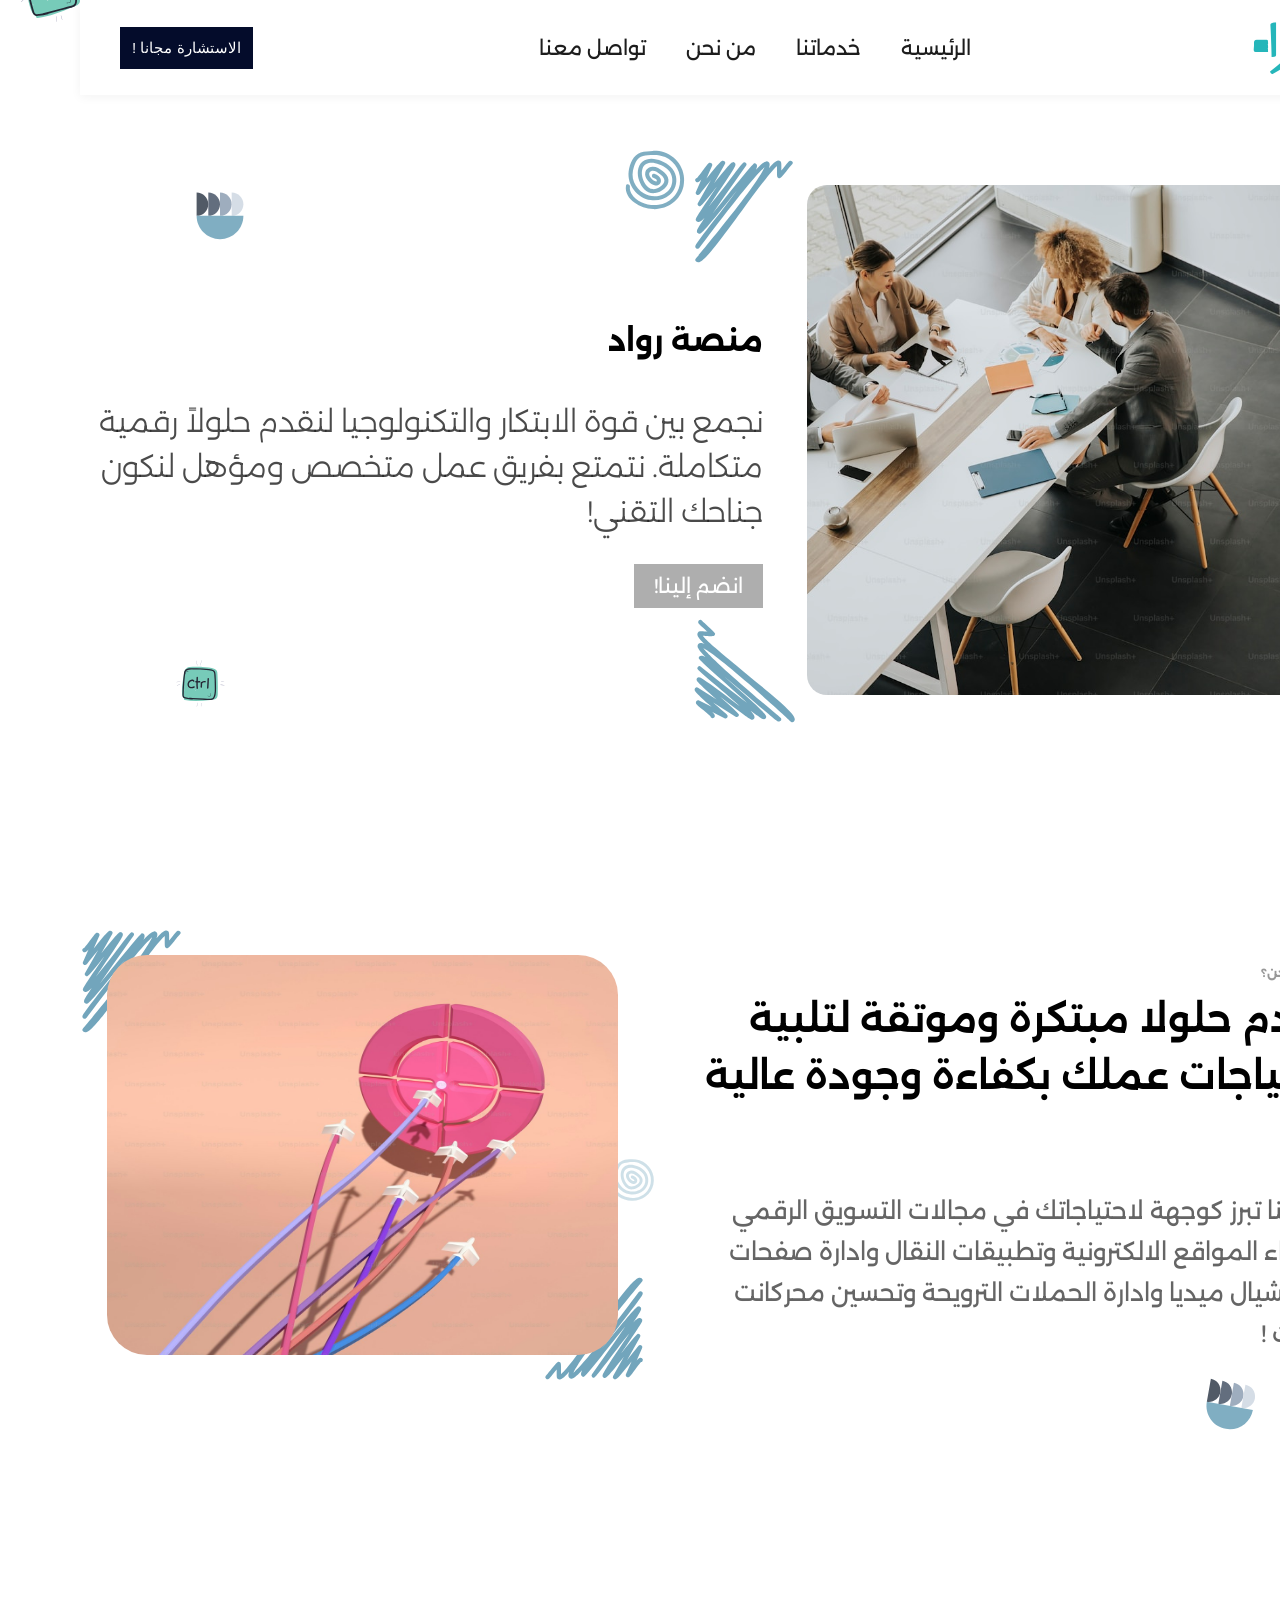
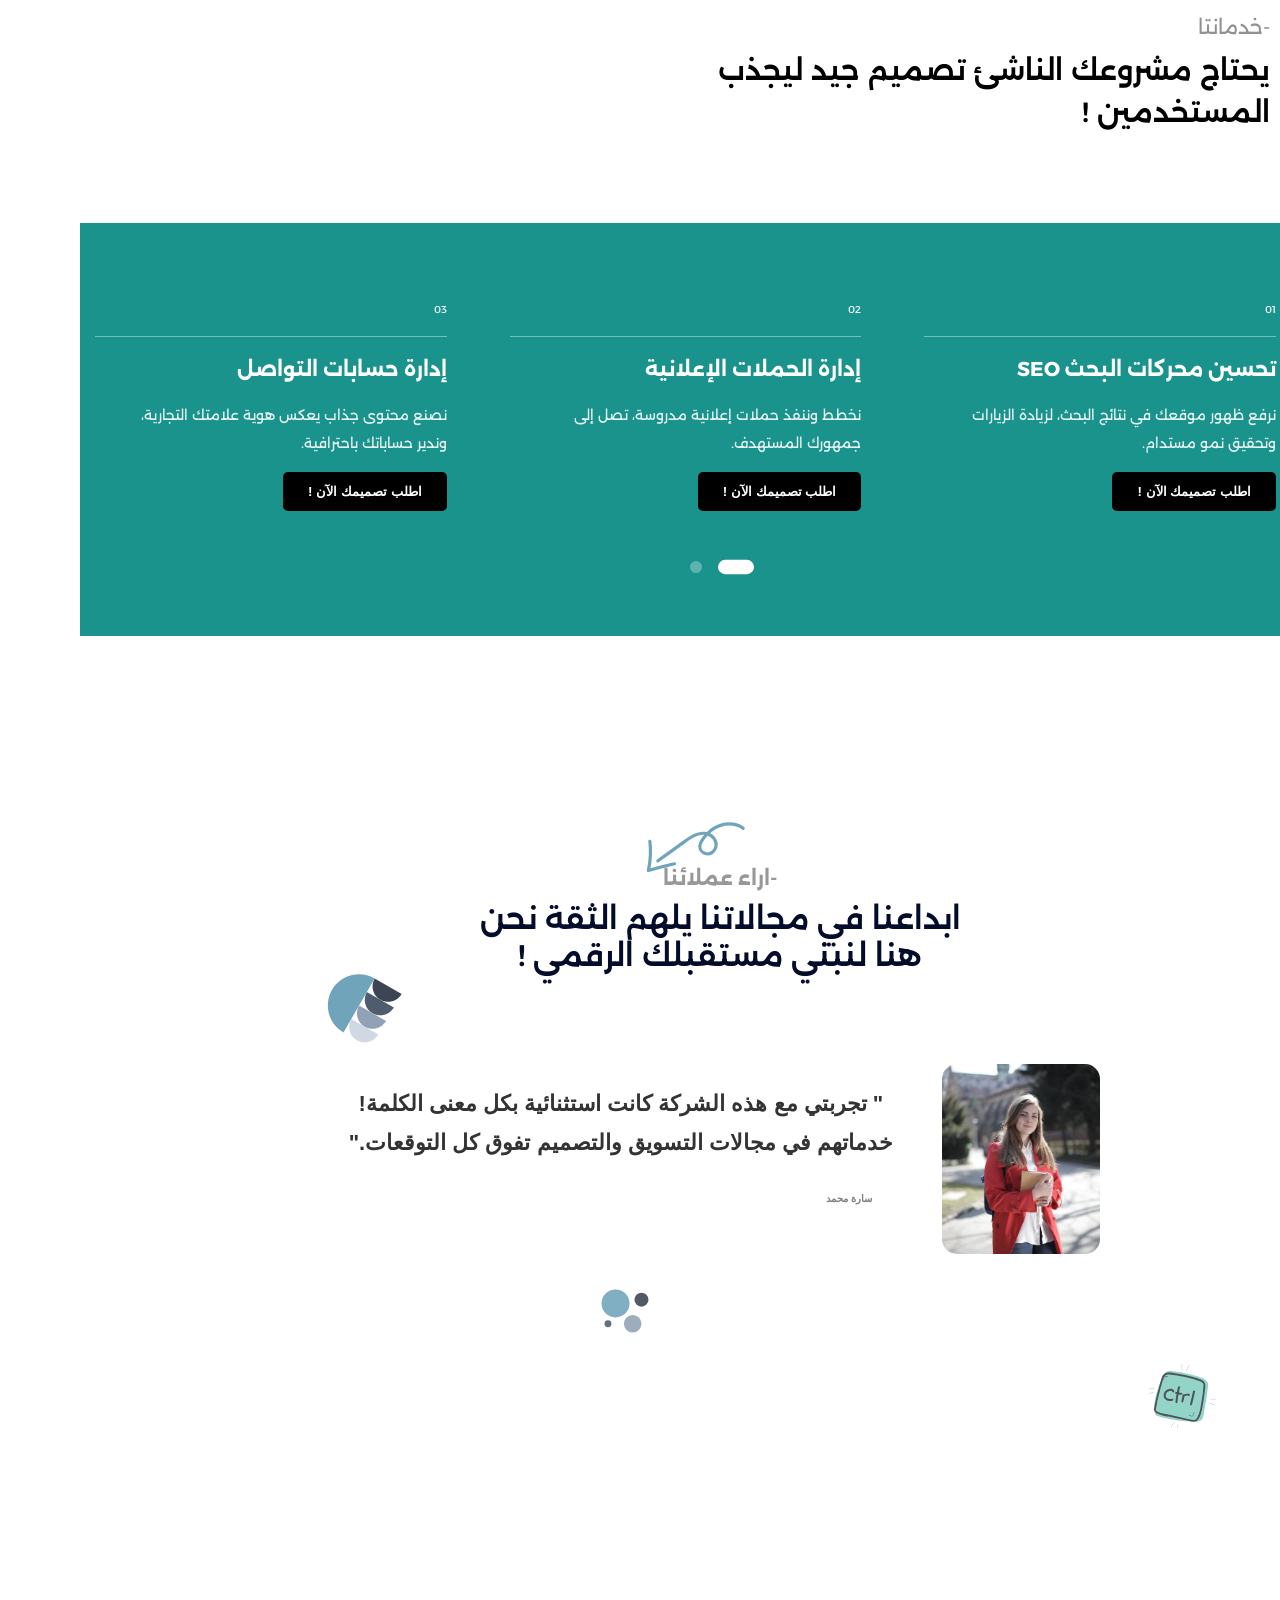
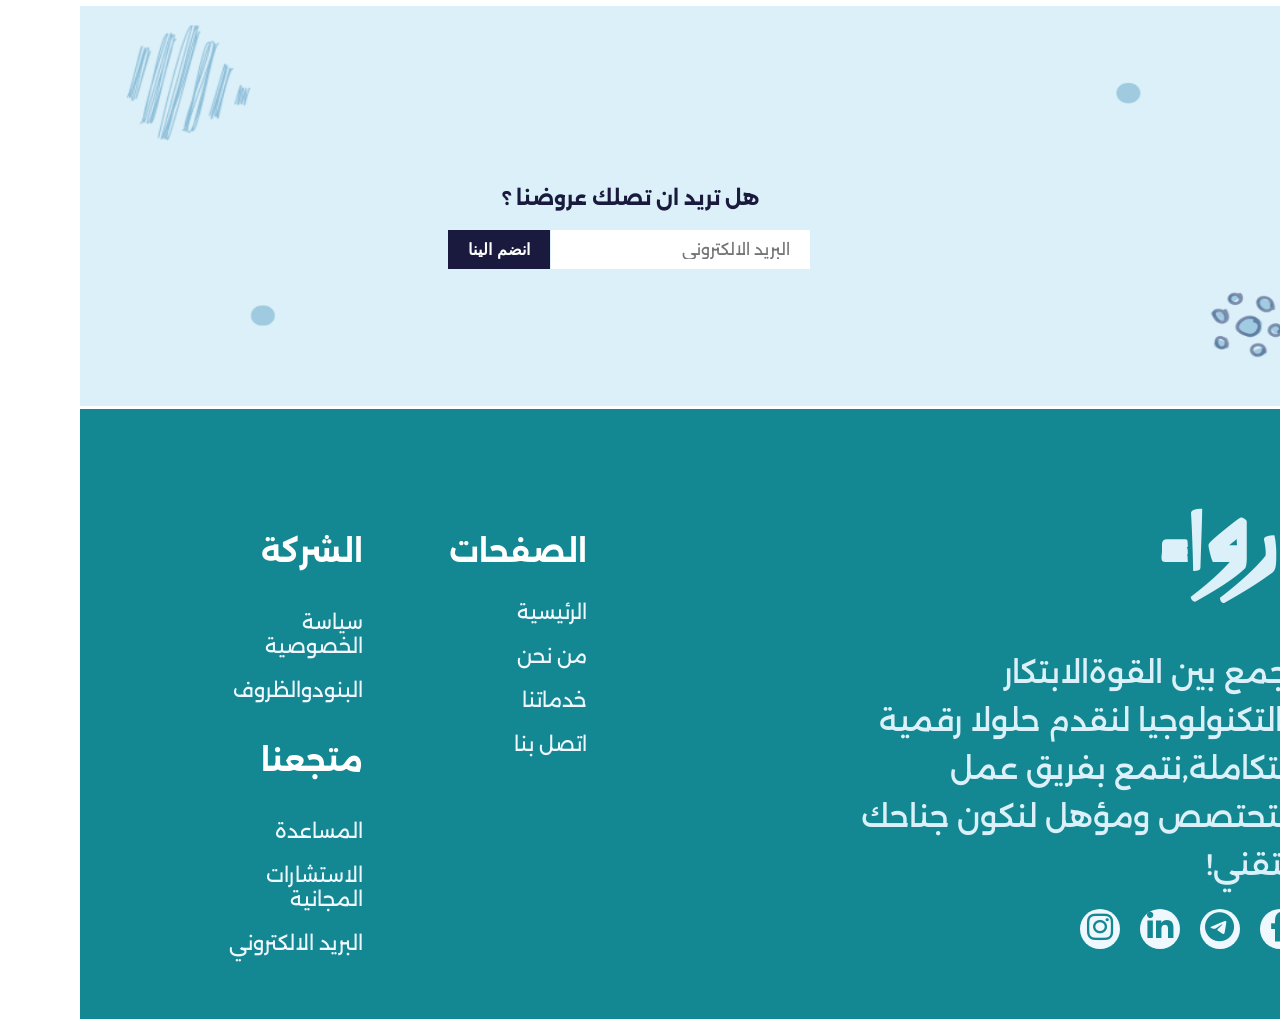
<file: index.html>
<!DOCTYPE html>
<html lang="ar" dir="rtl">
<head>
    <meta charset="UTF-8">
    <meta name="viewport" content="width=device-width, initial-scale=1.0">
    <link rel="stylesheet" href="css/style.css">
    <link rel="preconnect" href="https://fonts.googleapis.com">
<link rel="preconnect" href="https://fonts.gstatic.com" crossorigin>
<link href="https://fonts.googleapis.com/css2?family=Alkalami&display=swap" rel="stylesheet">
    <link rel="stylesheet" href="css/all.min.css">
    <link rel="preconnect" href="https://fonts.googleapis.com">
<link rel="preconnect" href="https://fonts.gstatic.com" crossorigin>
<link href="https://fonts.googleapis.com/css2?family=Alexandria:wght@100..900&family=Alkalami&display=swap" rel="stylesheet">
    <title></title>
</head>
<body>
<header >
    <div class="container">
    <h1 class="loge "> رواء</h1>
    <nav>
        <ul>
            <li>
                <a href="index.html">الرئيسية</a>
            </li>
                        <li>
                <a href="server.html">خدماتنا</a>
            </li>
                        <li>
                <a href="obout.html" >من نحن </a>
            </li>
                        <li>
                <a href="contont.html">تواصل معنا </a>
            </li>
        </ul>
    </nav>
    <button>الاستشارة مجانا !</button>
    </div>
</header>
<section class="hero-section">
    <img src="image/ctrl.svg" class="shape shape-1" alt="">
    <img src="image/svg-hub-048.svg" class="shape shape-2" alt="">
     <img src="image/svghub-010.svg" class="shape shape-3" alt="">
     <img src="image/svghub-010.svg" class="shape shape-4" alt="">
      <img src="image/svg-hub-034 (1).svg" class="shape shape-5" alt="">
      <img src="image/svghub-004.svg" class="shape shape-6" alt="">
        <div class="container">

                <div class="image-wrapper">
                    <img src="image/ea48e73316572ca0eb8541f16db464d8927f8d98.jpg" alt="فريق العمل" class="main-image">
                </div>
                <div class="hero-content">
                <h1 class="hero-title">منصة رواد</h1>
                <p class="hero-description">
                    نجمع بين قوة الابتكار والتكنولوجيا لنقدم حلولاً رقمية متكاملة. 
                    نتمتع بفريق عمل متخصص ومؤهل لنكون جناحك التقني!
                </p>
                <a href="#" class="btn-primary">انضم إلينا!</a>
            </div>
            </div>
    </section>

<section class="obout">
    <div class="container">
        <div class="oboutto">
            <h4>لماذا نحن؟</h4>
            <h2>نقدم حلولا مبتكرة وموتقة لتلبية  احتياجات عملك بكفاءة وجودة عالية !</h2>
            
            <p>شركتنا تبرز كوجهة لاحتياجاتك في مجالات التسويق الرقمي وانشاء المواقع الالكترونية وتطبيقات النقال وادارة صفحات السوشيال ميديا وادارة الحملات الترويحة وتحسين محركانت البحت !</p>
            <img src="image/svg-hub-034 (1).svg" class="shape shape-55" alt="">
        </div>
        <div class="imageobout">
                 <img src="image/svghub-010.svg" class="shape shape-44" alt="">
     <img src="image/svghub-010.svg" class="shape shape-33" alt="">
     <img src="image/svg-hub-048.svg" class="shape shape-22" alt="">
            <img src="image/6f35bf11807e8296a79c91b72db5115dd059d032.jpg">
        </div>
    </div>
</section>
<main >
    <h5>-خدمانتا</h5>
        <img src="image/svghub-004.svg" class="sh shape-7" alt="">
<img src="image/ctrl.svg" class="sh shape-8" alt="">
<p class="severofinfo">
يحتاج مشروعك الناشئ تصميم جيد
ليجذب المستخدمين ! 
</p>
<section class="services-slider-section">
    <div class="slider-container">
        <div class="slides-wrapper" id="slidesWrapper">
            <!-- مجموعة البطاقات الأولى -->
            <div class="service-card">
                <span class="card-number">01</span>
                <h3>تحسين محركات البحث SEO</h3>
                <p>نرفع ظهور موقعك في نتائج البحث، لزيادة الزيارات وتحقيق نمو مستدام.</p>
                <button class="order-btn">اطلب تصميمك الآن !</button>
            </div>
            <div class="service-card">
                <span class="card-number">02</span>
                <h3>إدارة الحملات الإعلانية</h3>
                <p>نخطط وننفذ حملات إعلانية مدروسة، تصل إلى جمهورك المستهدف.</p>
                <button class="order-btn">اطلب تصميمك الآن !</button>
            </div>
            <div class="service-card">
                <span class="card-number">03</span>
                <h3>إدارة حسابات التواصل</h3>
                <p>نصنع محتوى جذاب يعكس هوية علامتك التجارية، وندير حساباتك باحترافية.</p>
                <button class="order-btn">اطلب تصميمك الآن !</button>
            </div>

            <!-- مجموعة البطاقات الثانية (الإضافية) -->
            <div class="service-card">
                <span class="card-number">04</span>
                <h3>تطوير المواقع الإلكترونية</h3>
                <p>نبني مواقع سريعة ومتجاوبة تناسب احتياجات عملك وتجذب العملاء.</p>
                <button class="order-btn">اطلب تصميمك الآن !</button>
            </div>
            <div class="service-card">
                <span class="card-number">05</span>
                <h3>تصميم الهوية البصرية</h3>
                <p>نبتكر شعارات وتصاميم تعبر عن روح مشروعك بلمسة فنية فريدة.</p>
                <button class="order-btn">اطلب تصميمك الآن !</button>
            </div>
            <div class="service-card">
                <span class="card-number">06</span>
                <h3>التسويق عبر البريد</h3>
                <p>نصمم حملات بريدية ذكية تساعدك على البقاء على اتصال دائم بعملائك.</p>
                <button class="order-btn">اطلب تصميمك الآن !</button>
            </div>
        </div>
    </div>

    <!-- نقاط التنقل -->
    <div class="slider-dots">
        <span class="dot active" onclick="moveSlider(0)"></span>
        <span class="dot" onclick="moveSlider(1)"></span>
    </div>
</section>
</main>
<section class="optinal">
    <img src="image/ctrl.svg" class="shape sha4">
    <img src="image/svg-hub-021.svg"class="shape sha3">
    <img src="image/svg-hub-034 (1).svg"class="shape sha2">
    <img src="image/svghub-004.svg"class="shape sha1">
    <h2>-اراء عملائنا</h2>
    <p> ابداعنا في مجالاتنا يلهم الثقة نحن هنا لنبني مستقبلك الرقمي !</p>
        <div class="testimonial-section">
    <div class="testimonial-slider">
        <!-- الرأي الأول -->
        <div class="slide active">
            <div class="testimonial-content">
                <img src="image/2.jpg" alt="سارة محمد">
                <div class="user-info">
                     <p>" تجربتي مع هذه الشركة كانت استثنائية بكل معنى الكلمة! خدماتهم في مجالات التسويق والتصميم تفوق كل التوقعات."</p>
                <h3>سارة محمد</h3>
                    
                </div>
            </div>
        </div>

        <!-- الرأي الثاني -->
        <div class="slide">
            <div class="testimonial-content">
                
            <img src="image/3.jpg" alt="أحمد علي">
                <div class="user-info">
                    
                     <p>" إبداع حقيقي واحترافية في التعامل، أنصح الجميع بالتعامل معهم لتحويل أفكارهم إلى واقع ملموس."</p>
                <h3>أحمد علي</h3>
                    
                </div>
            </div>
        </div>
        <div class="slide">
        <div class="testimonial-content">
             <img src="image/4.jpg" alt="علي">
                <div class="user-info">
                    
                    <p>" إبداع حقيقي واحترافية في التعامل، أنصح الجميع بالتعامل معهم لتحويل أفكارهم إلى واقع ملموس."</p>
                 <h3> لمى شعبان</h3>
                    
                </div>
            </div>
        </div>
    </div>

    <!-- نقاط التنقل كما في الصورة -->
    <div class="dots-container">
        <span class="dot active" onclick="currentSlide(0)"></span>
        <span class="dot" onclick="currentSlide(1)"></span>
        <span class="dot" onclick="currentSlide(2)"></span>
    </div>
    </div>
</section>

<section class="join" >
    <img src="image/JoinUsBg-CrkpG-3b.jpg">

<div class="jointo">
    <h2 class="join-title">
        هل تريد ان تصلك عروضنا ؟
    </h2>
    <form>
        <input type="email" placeholder="البريد الالكتروني ">
        <button class="join-btn"> انضم الينا </button>
    </form>
</div>
</section>   
<footer class="footer">
    <div class="containerfooter">
        <div class="footer-box">
            <div class="loge"><h1>رواء</h1></div>
            <p> نجمع بين القوةالابتكار والتكنولوجيا لنقدم حلولا رقمية متكاملة,نتمع بفريق عمل متحتصص ومؤهل لنكون جناحك التقني!</p>
            <div class="social-icons">
                    <a href="#"><i class="fab fa-facebook-f"></i></a>
                    <a href="#"><i class="fab fa-telegram-plane"></i></a>
                    <a href="#"><i class="fab fa-linkedin-in"></i></a>
                    <a href="#"><i class="fab fa-instagram"></i></a>
            </div>
        
        </div>
        <div class="footer-box">
            <h3> الصفحات </h3>
            <ul>
                <li><a href="#">الرئيسية</a></li>
                <li><a href="#">من نحن</a></li>
                <li><a href="#">خدماتنا</a></li>
                <li><a href="mailto:lama409655222@gmail.com">اتصل بنا</a></li>
            </ul>
        </div>

        <div class="footer-box">
                    <ul>
                    <li><h3>الشركة</h3></li>
                    <li><a href="#">سياسة الخصوصية  </a></li>
                    <li><a href="#">البنودوالظروف</a></li>
                    </ul>
                    <ul>
                        <li><h3>متجعنا </h3></li>  
                        <li><a href="#">المساعدة </a></li>
                        <li><a href="#">الاستشارات المجانية </a></li>
                        <li><a href="#">البريد الالكتروني  </a></li>
                    </ul>
        </div>
    </div>
    </footer>
    <script src="js/index.js"></script>
</body>
</html>
</file>
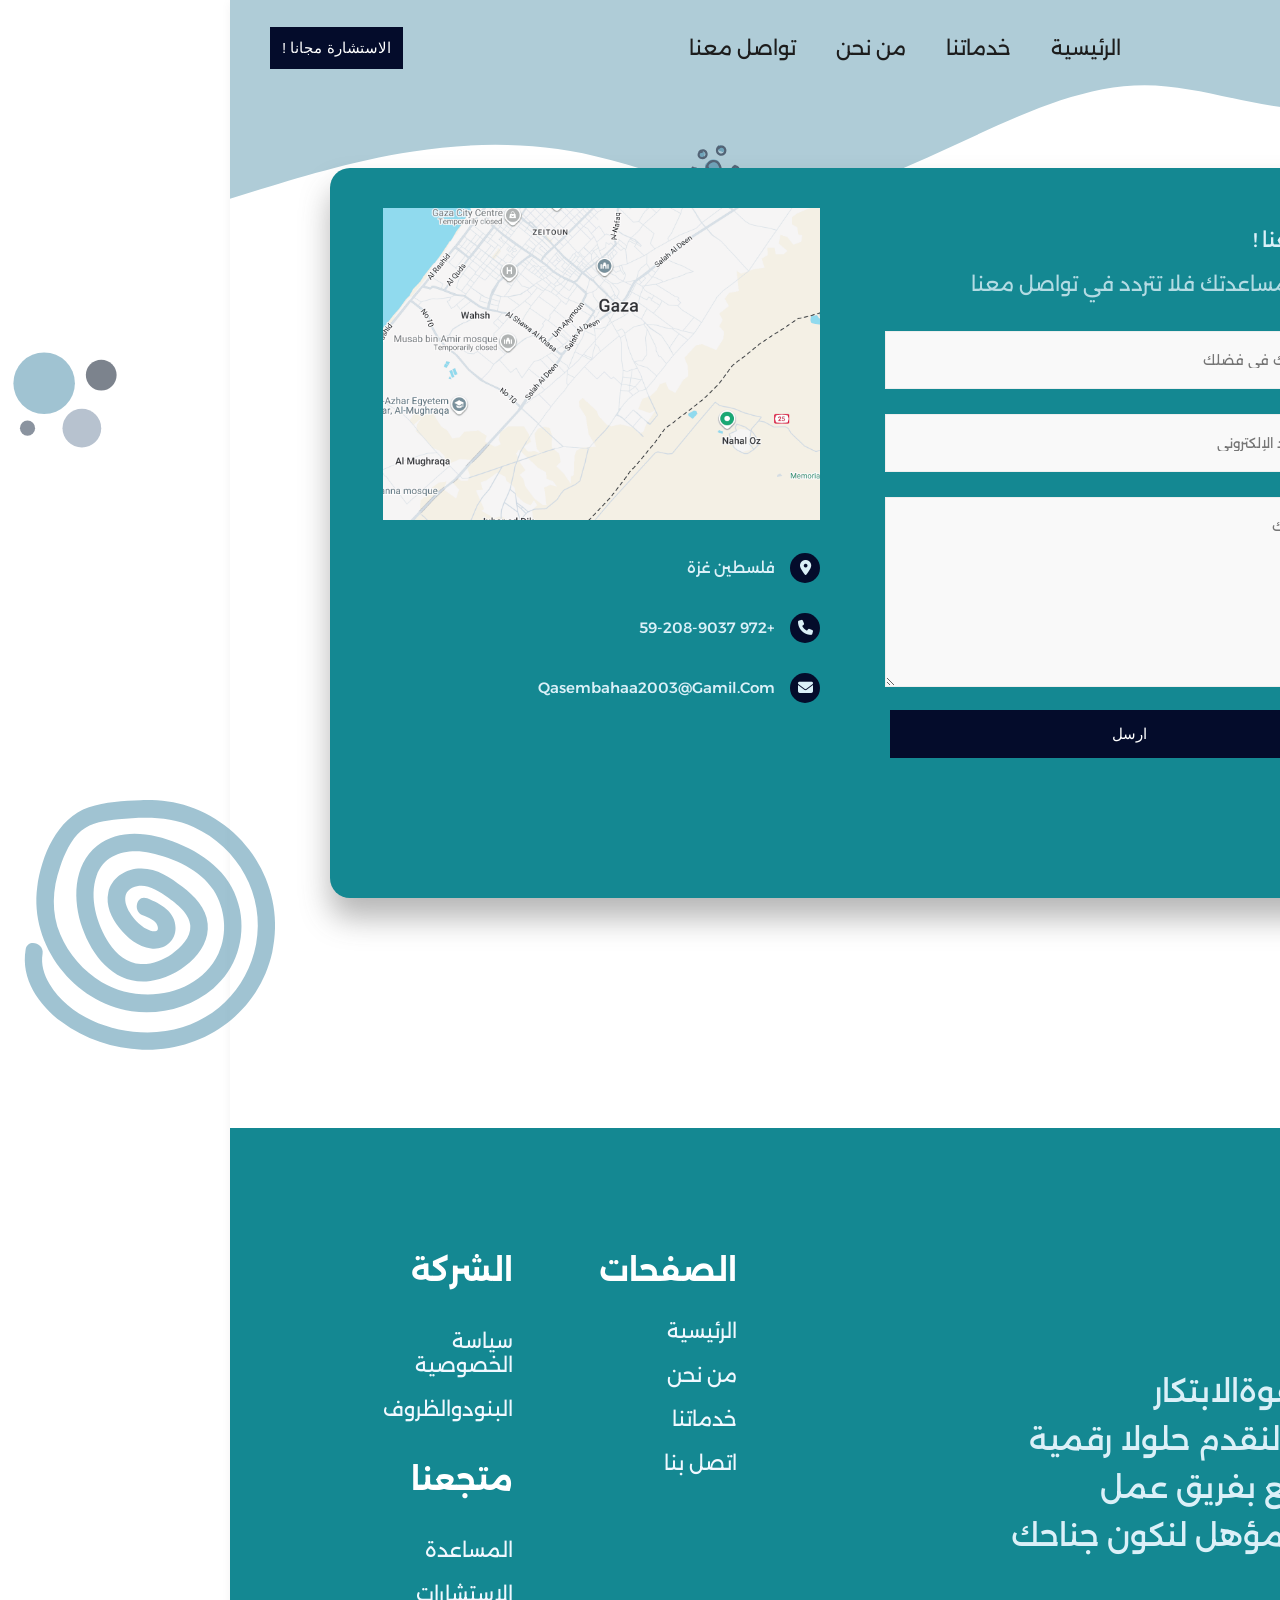
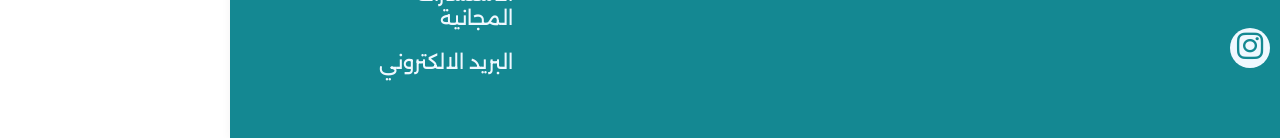
<file: contont.html>
<!DOCTYPE html>
<html lang="ar" dir="rtl">
<head>
    <meta charset="UTF-8">
    <meta name="viewport" content="width=device-width, initial-scale=1.0">
    <link rel="stylesheet" href="css/style.css">
    <link rel="preconnect" href="https://fonts.googleapis.com">
<link rel="preconnect" href="https://fonts.gstatic.com" crossorigin>
<link href="https://fonts.googleapis.com/css2?family=Alkalami&display=swap" rel="stylesheet">
    <link rel="stylesheet" href="css/all.min.css">
    <link rel="preconnect" href="https://fonts.googleapis.com">
<link rel="preconnect" href="https://fonts.gstatic.com" crossorigin>
<link href="https://fonts.googleapis.com/css2?family=Alexandria:wght@100..900&family=Alkalami&display=swap" rel="stylesheet">
    <title></title>
    <style>header{
        background-image: url(image/wave\ \(1\).svg);
        background-repeat: no-repeat;
    }</style>
</head>
<body class="badyobout">
<header >
    <div class="container">
    <h1 class="loge "> رواء</h1>
    <nav>
        <ul>
            <li>
                <a href="index.html">الرئيسية</a>
            </li>
                        <li>
                <a href="server.html">خدماتنا</a>
            </li>
                        <li>
                <a href="obout.html" >من نحن </a>
            </li>
                        <li>
                <a href="contont.html">تواصل معنا </a>
            </li>
        </ul>
    </nav>
    <button>الاستشارة مجانا !</button>
    </div>
<main>
    <section class="contact-section" lang="ar" dir="rtl">
        <div class="sha">
                    <img src="image/svg-hub-048.svg" class="shape sh5">
<img src="image/svg-hub-078.svg" class="shape sh4">
<img src="image/svghub-004.svg"class="shape sh3">
<img src="image/svghub-008.svg" class="shape sh2">
<img src="image/دوائر.svg"class="shape sh1">
        </div>
\
        <div class="contact-container">
                <div class="contact-form">
                <form id="contactForm">
                    <div class="input-group">
                        <h2> تواصل معنا !</h2>
                        <p>نحن هنا لمساعدتك فلا تتردد في تواصل معنا </p>
                    </div>
                    <div class="input-group">
                        <input type="text" placeholder="ادخل اسمك في فضلك  " required>
                    </div>
                    <div class="input-group">
                        <input type="email" placeholder=" ادخل البريد الإلكتروني" required>
                    </div>
                    <div class="input-group">
                        <textarea placeholder="اكتب رسالتك "></textarea>
                    </div>
                    <button type="submit" class="btn"> ارسل </button>
                </form>
            </div>
    



            <div class="contact-info">
                
            <img src="image/9e95111ff6f07aeb8a8882d29c18546476ecf111.png">

                <div class="info-item">
                    <i class="fas fa-map-marker-alt"></i>
                    <span>فلسطين غزة </span>
                </div>
                <div class="info-item">
                    <i class="fas fa-phone"></i>
                    <span>+972 59-208-9037</span>
                </div>
                <div class="info-item">
                    <i class="fas fa-envelope"></i>
                    <span>qasembahaa2003@gamil.com</span>
                </div>
            </div>


        </div>
    </section>
</main>


  
<footer class="footer">
    <div class="containerfooter">
        <div class="footer-box">
            <div class="loge"><h1>رواء</h1></div>
            <p> نجمع بين القوةالابتكار والتكنولوجيا لنقدم حلولا رقمية متكاملة,نتمع بفريق عمل متحتصص ومؤهل لنكون جناحك التقني!</p>
            <div class="social-icons">
                    <a href="#"><i class="fab fa-facebook-f"></i></a>
                    <a href="#"><i class="fab fa-telegram-plane"></i></a>
                    <a href="#"><i class="fab fa-linkedin-in"></i></a>
                    <a href="#"><i class="fab fa-instagram"></i></a>
            </div>
        
        </div>
        <div class="footer-box">
            <h3> الصفحات </h3>
            <ul>
                <li><a href="#">الرئيسية</a></li>
                <li><a href="#">من نحن</a></li>
                <li><a href="#">خدماتنا</a></li>
                <li><a href="mailto:lama409655222@gmail.com">اتصل بنا</a></li>
            </ul>
        </div>

        <div class="footer-box">
                    <ul>
                    <li><h3>الشركة</h3></li>
                    <li><a href="#">سياسة الخصوصية  </a></li>
                    <li><a href="#">البنودوالظروف</a></li>
                    </ul>
                    <ul>
                        <li><h3>متجعنا </h3></li>  
                        <li><a href="#">المساعدة </a></li>
                        <li><a href="#">الاستشارات المجانية </a></li>
                        <li><a href="#">البريد الالكتروني  </a></li>
                    </ul>
        </div>
    </div>
    </footer>
    <script src="js/index.js"></script>
</body>
</html>
</file>
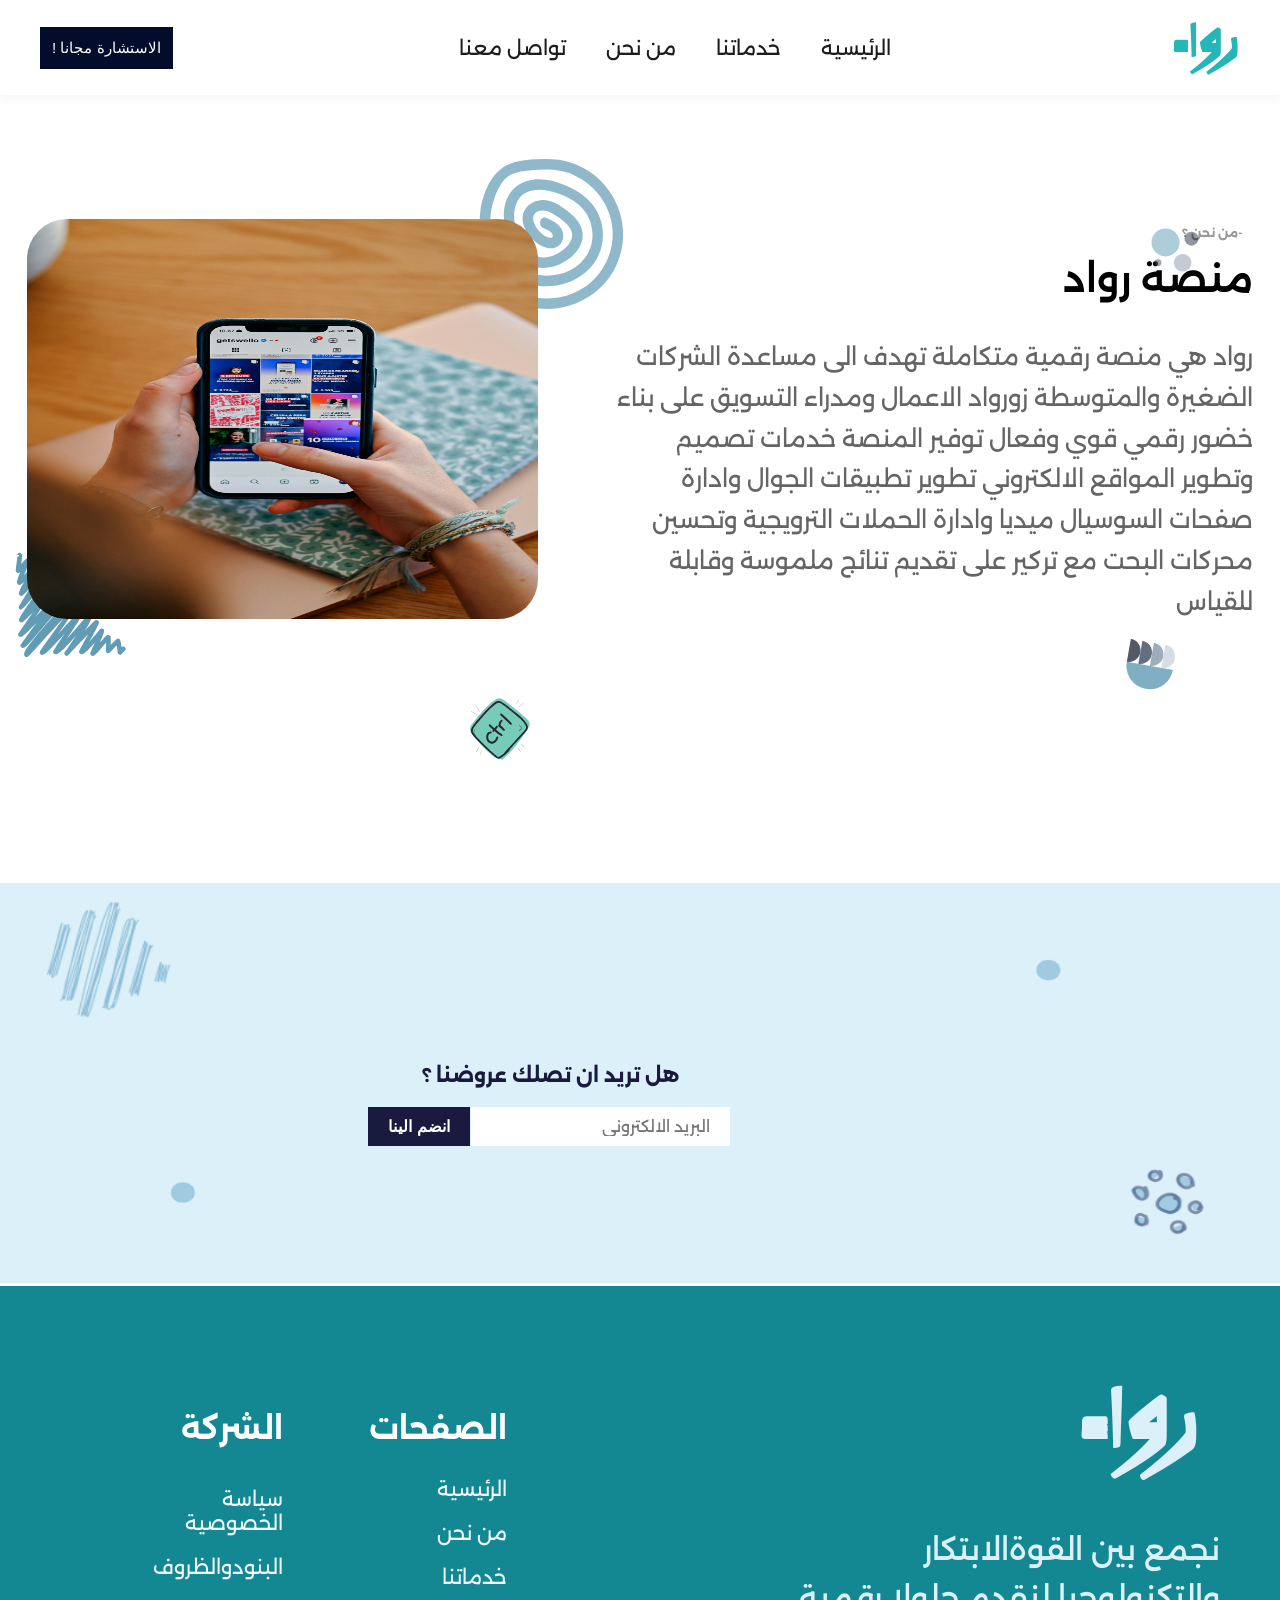
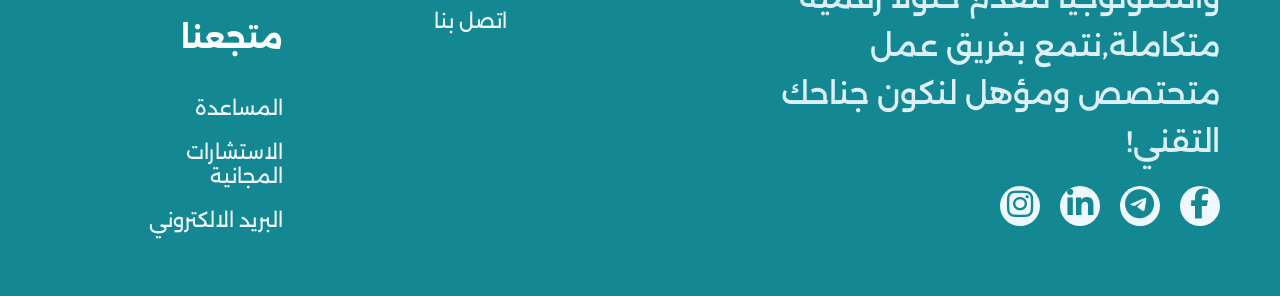
<file: obout.html>
<!DOCTYPE html>
<html lang="ar" dir="rtl">
<head>
    <meta charset="UTF-8">
    <meta name="viewport" content="width=device-width, initial-scale=1.0">
    <link rel="stylesheet" href="css/style.css">
    <link rel="preconnect" href="https://fonts.googleapis.com">
<link rel="preconnect" href="https://fonts.gstatic.com" crossorigin>
<link href="https://fonts.googleapis.com/css2?family=Alkalami&display=swap" rel="stylesheet">
    <link rel="stylesheet" href="css/all.min.css">
    <link rel="preconnect" href="https://fonts.googleapis.com">
<link rel="preconnect" href="https://fonts.gstatic.com" crossorigin>
<link href="https://fonts.googleapis.com/css2?family=Alexandria:wght@100..900&family=Alkalami&display=swap" rel="stylesheet">
    <title></title>
</head>
<body>
<header >
    <div class="container">
    <h1 class="loge "> رواء</h1>
    <nav>
        <ul>
            <li>
                <a href="index.html">الرئيسية</a>
            </li>
                        <li>
                <a href="server.html">خدماتنا</a>
            </li>
                        <li>
                <a href="obout.html" >من نحن </a>
            </li>
                        <li>
                <a href="contont.html">تواصل معنا </a>
            </li>
        </ul>
    </nav>
    <button>الاستشارة مجانا !</button>
    </div>
</header>
<section class="obout">
    <div class="container">
        <div class="oboutto">
            <img src="image/svghub-004.svg" class="sh shape-7" alt="">
            <h4>-من نحن ؟</h4>
            <h2> منصة رواد</h2>
            <p>رواد هي منصة رقمية متكاملة تهدف الى مساعدة الشركات الضغيرة 
                والمتوسطة زورواد الاعمال ومدراء التسويق على بناء خضور رقمي قوي 
                وفعال توفير المنصة خدمات تصميم وتطوير المواقع الالكتروني تطوير تطبيقات الجوال وادارة صفحات السوسيال ميديا 
                وادارة الحملات الترويجية وتحسين محركات البحت مع تركير على تقديم تنائج ملموسة وقابلة للقياس

            </p>
            <img src="image/svg-hub-034 (1).svg" class="shape shape-55" alt="">
        </div>
        <div class="imageobout">
                 <img src="image/svghub-008.svg" class="shape1 s3" alt="">
     <img src="image/svg-hub-048.svg" class="shape1 s2" alt="">
     <img src="image/ctrl.svg" class="shape1 s1">
            <img src="image/16.jpg">
        </div>
    </div>
</section>


<section class="join" >
    <img src="image/JoinUsBg-CrkpG-3b.jpg">

<div class="jointo">
    <h2 class="join-title">
        هل تريد ان تصلك عروضنا ؟
    </h2>
    <form>
        <input type="email" placeholder="البريد الالكتروني ">
        <button class="join-btn"> انضم الينا </button>
    </form>
</div>
</section>  
<footer class="footer">
    <div class="containerfooter">
        <div class="footer-box">
            <div class="loge"><h1>رواء</h1></div>
            <p> نجمع بين القوةالابتكار والتكنولوجيا لنقدم حلولا رقمية متكاملة,نتمع بفريق عمل متحتصص ومؤهل لنكون جناحك التقني!</p>
            <div class="social-icons">
                    <a href="#"><i class="fab fa-facebook-f"></i></a>
                    <a href="#"><i class="fab fa-telegram-plane"></i></a>
                    <a href="#"><i class="fab fa-linkedin-in"></i></a>
                    <a href="#"><i class="fab fa-instagram"></i></a>
            </div>
        
        </div>
        <div class="footer-box">
            <h3> الصفحات </h3>
            <ul>
                <li><a href="#">الرئيسية</a></li>
                <li><a href="#">من نحن</a></li>
                <li><a href="#">خدماتنا</a></li>
                <li><a href="mailto:lama409655222@gmail.com">اتصل بنا</a></li>
            </ul>
        </div>

        <div class="footer-box">
                    <ul>
                    <li><h3>الشركة</h3></li>
                    <li><a href="#">سياسة الخصوصية  </a></li>
                    <li><a href="#">البنودوالظروف</a></li>
                    </ul>
                    <ul>
                        <li><h3>متجعنا </h3></li>  
                        <li><a href="#">المساعدة </a></li>
                        <li><a href="#">الاستشارات المجانية </a></li>
                        <li><a href="#">البريد الالكتروني  </a></li>
                    </ul>
        </div>
    </div>
    </footer>
    
</body>
</html>
</file>
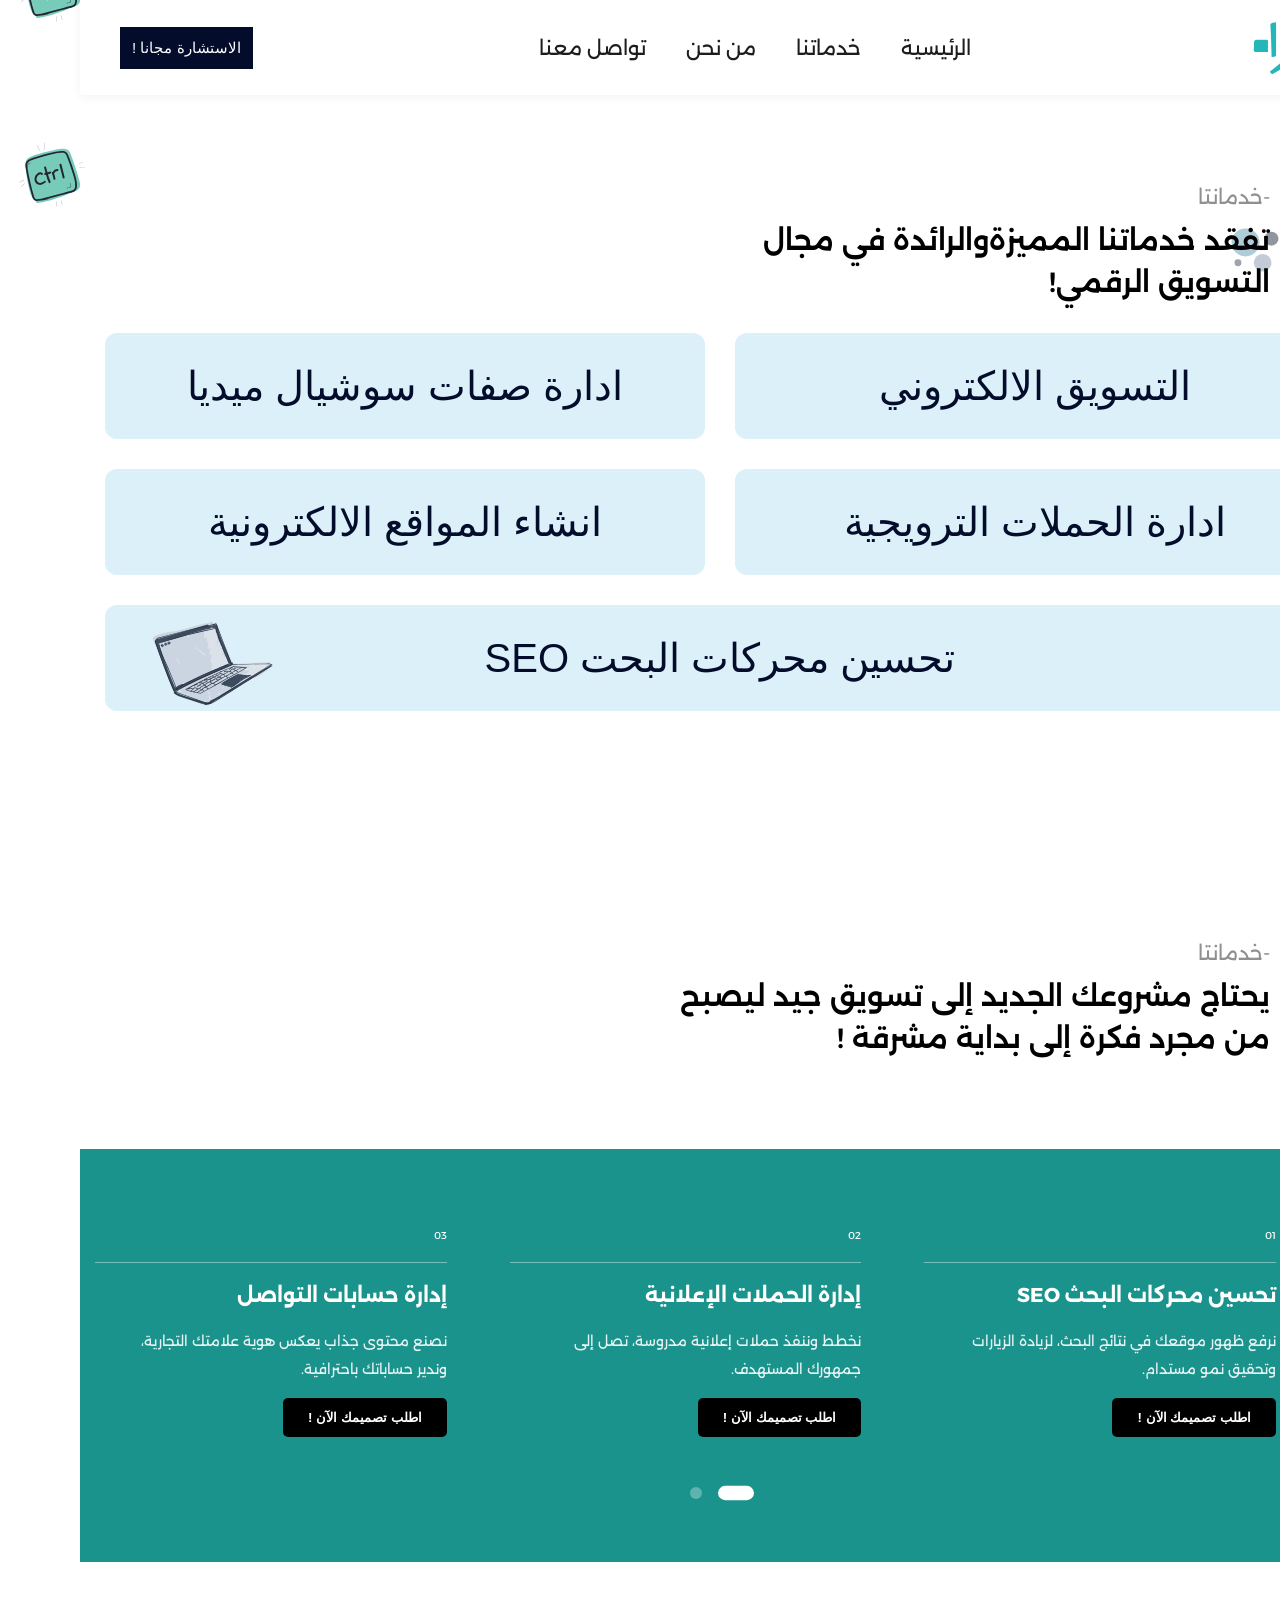
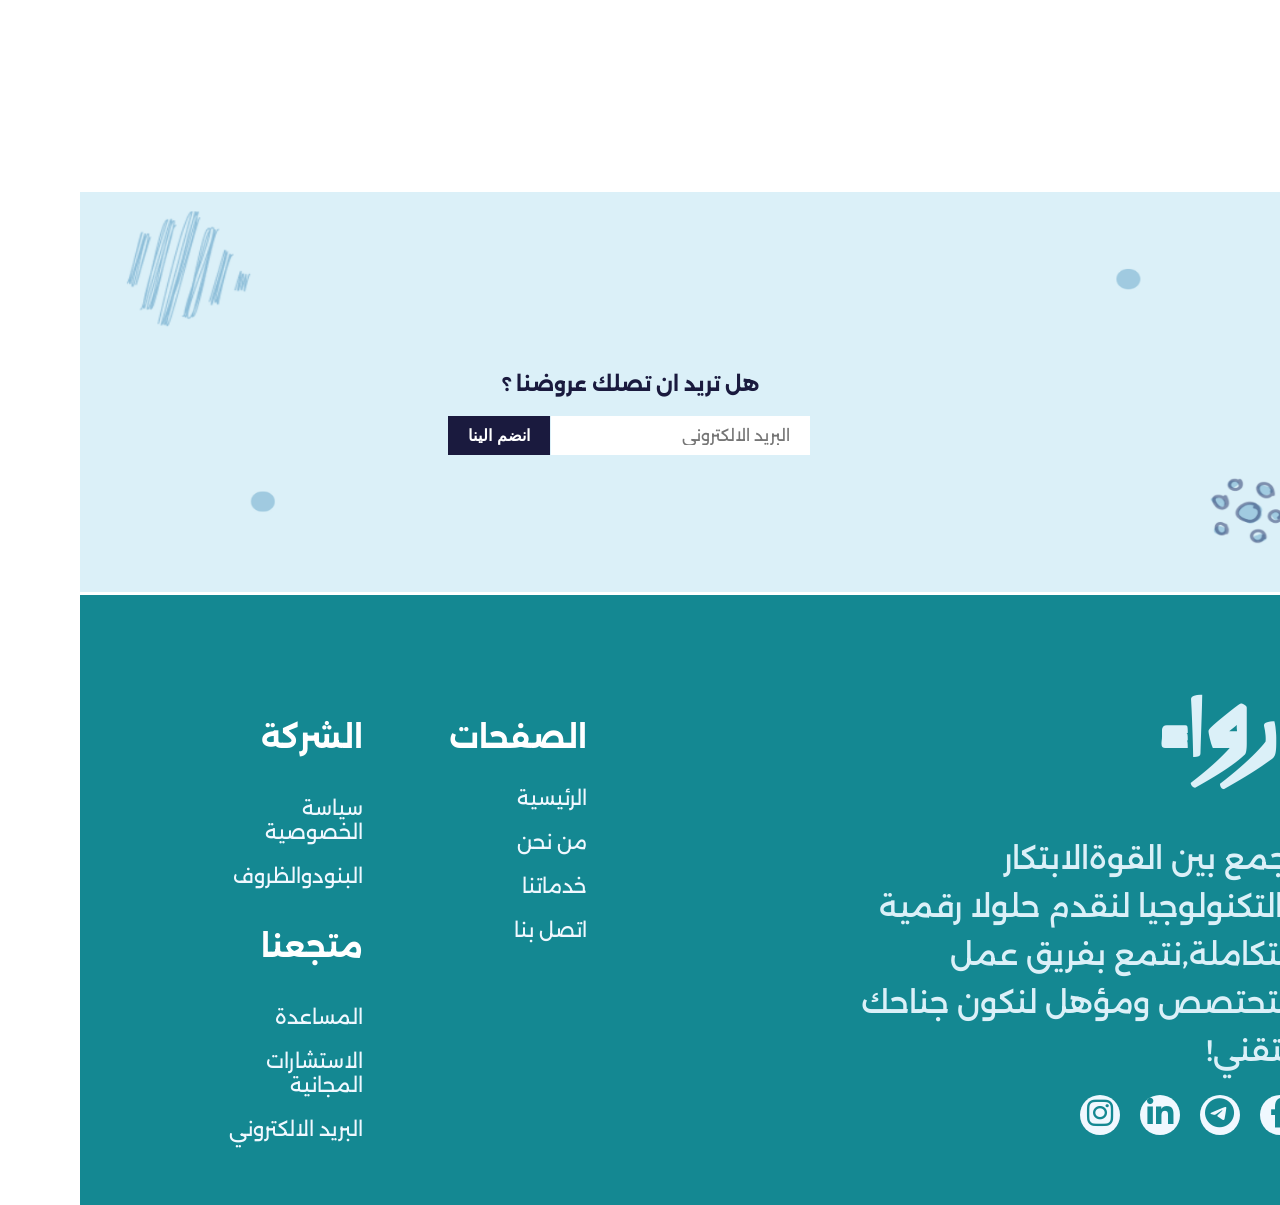
<file: server.html>
<!DOCTYPE html>
<html lang="ar" dir="rtl">
<head>
    <meta charset="UTF-8">
    <meta name="viewport" content="width=device-width, initial-scale=1.0">
    <link rel="stylesheet" href="css/style.css">
    <link rel="preconnect" href="https://fonts.googleapis.com">
<link rel="preconnect" href="https://fonts.gstatic.com" crossorigin>
<link href="https://fonts.googleapis.com/css2?family=Alkalami&display=swap" rel="stylesheet">
    <link rel="stylesheet" href="css/all.min.css">
    <link rel="preconnect" href="https://fonts.googleapis.com">
<link rel="preconnect" href="https://fonts.gstatic.com" crossorigin>
<link href="https://fonts.googleapis.com/css2?family=Alexandria:wght@100..900&family=Alkalami&display=swap" rel="stylesheet">
    <title></title>
</head>
<body>
<header >
    <div class="container">
    <h1 class="loge "> رواء</h1>
    <nav>
        <ul>
            <li>
                <a href="index.html">الرئيسية</a>
            </li>
                        <li>
                <a href="server.html">خدماتنا</a>
            </li>
                        <li>
                <a href="obout.html" >من نحن </a>
            </li>
                        <li>
                <a href="contont.html">تواصل معنا </a>
            </li>
        </ul>
    </nav>
    <button>الاستشارة مجانا !</button>
    </div>
</header>
<main>
    <section id="management">
        <img src="image/svg-hub-048.svg" class="sh shape77 ">
        <img src="image/svghub-004.svg" class="sh shape-7" alt="">
        <h5>التسويق الإلكتروني </h5>
        <p class="severofinfo">التسويق الإلكتروني يضمن
لمشروعك حضورًا قويًا ونتائج قابلة للقياس!</p>


<div class="exmpleofsever">
    <img src="image/1 (2).jpg">
    <img src="image/22.jpg">
    <img src="image/33.jpg">
    <img src="image/44.jpg">
    <img src="image/55.jpg">
    <img src="image/66.jpg">

</div>
    </section>
        <section id="page">
            <img src="image/svg-hub-048.svg" class="sh shape77 ">
        <img src="image/svghub-004.svg" class="sh shape-7" alt="">
        <h5>إدارة صفحات السوشيال ميديا </h5> 
        <p class="severofinfo">تصاميم السوشيال ميديا المميزة
سبب في جذب المتابعين لمنتجاتك!</p>
<div class="exmpleofsever">
    <img src="image/195527c448cdcbe403fed72950558eaee5862377.jpg">
    <img src="image/2d6861e1ad51035972ee11c354de7e74cfe031a3.jpg">
    <img src="image/39ca554e3f5cd7424bec47b524e56534d471f93c.jpg">
    <img src="image/af75ba1bf9a0af0c613723a79f133676ffd3aecd.jpg">
    <img src="image/d20099c00c8c18dc9961257c6281855821e26ac4.jpg">
    <img src="image/ea550dbfb48b75af7b15c9993b2d53c7e59d885c.jpg">
    
</div>
    </section>
        <section id="campaigns">
            <img src="image/svg-hub-048.svg" class="sh shape77 ">
        <img src="image/svghub-004.svg" class="sh shape-7" alt="">
       <h5>إدارة الحملات الترويجية</h5> 
        <p class="severofinfo">إدارة الحملات الترويجية تضمن
استثمار ميزانيتك الإعلانية بأفضل النتائج!</p>
<div class="exmpleofsever">
    <img src="image/12.jpg">
    <img src="image/13.jpg">
    <img src="image/14.jpg">
    <img src="image/15.jpg">
    <img src="image/16.jpg">
    <img src="image/17.jpg">
    
</div>
    </section>
        <section id ="sites">
            <img src="image/svg-hub-048.svg" class="sh shape77 ">
        <img src="image/svghub-004.svg" class="sh shape-7" alt="">
         <h5>إنشاء المواقع الإلكترونية</h5> 
        <p class="severofinfo">خدمة إنشاء المواقع الإلكترونية هي
حجر الأساس لأي مشروع يسعى للنجاح في العالم الرقمي!</p
>
<div class="exmpleofsever">
    <img src="image/1 (2).jpg">
    <img src="image/22.jpg">
    <img src="image/33.jpg">
    <img src="image/44.jpg">
    <img src="image/55.jpg">
    <img src="image/66.jpg">
    
</div>
    </section>
        <section id="engine">
            <img src="image/svg-hub-048.svg" class="sh shape77 ">
        <img src="image/svghub-004.svg" class="sh shape-7" alt="">
     <h5>تحسين محركات البحث SEO</h5> 
        <p class="severofinfo">خدمة SEO تضمن لموقعك الظهور
في المكان الصحيح أمام الجمهور الصحي!</p>
<div class="exmpleofsever">
    <img src="image/1 (2).jpg">
    <img src="image/22.jpg">
    <img src="image/33.jpg">
    <img src="image/44.jpg">
    <img src="image/55.jpg">
    <img src="image/66.jpg">
    
</div>
    </section>
</main>
<section>

    <h5>-خدمانتا</h5>
            <img src="image/svghub-004.svg" class="sh shape-7" alt="">
    <img src="image/ctrl.svg" class="sh shape-8" alt="">
    <img src="image/svg-hub-102.svg " class=" sh shape9">
    <p class="severofinfo">

        تفقد خدماتنا المميزةوالرائدة في مجال التسويق الرقمي!
    </p>
    <div class="sever">
            <button class="sev1"id="sev1"> التسويق الالكتروني </button>
            <button class="sev2"id="sev2">ادارة صفات سوشيال ميديا</button>
            <button class="sev3"id="sev3"> ادارة الحملات الترويجية</button>
            <button class="sev4"id="sev4">  انشاء المواقع الالكترونية</button>       
            <button class="sev5"id="sev5">تحسين محركات البحت SEO</button>
    </div>


</section>


<main id="services">
    <h5>-خدمانتا</h5>
        <img src="image/svghub-004.svg" class="sh shape-7" alt="">
<img src="image/ctrl.svg" class="sh shape-8" alt="">

<p class="severofinfo">

   يحتاج مشروعك الجديد إلى تسويق جيد
ليصبح من مجرد فكرة إلى بداية مشرقة ! 
</p>
<section class="services-slider-section">
    <div class="slider-container">
        <div class="slides-wrapper" id="slidesWrapper">
            <!-- مجموعة البطاقات الأولى -->
            <div class="service-card">
                <span class="card-number">01</span>
                <h3>تحسين محركات البحث SEO</h3>
                <p>نرفع ظهور موقعك في نتائج البحث، لزيادة الزيارات وتحقيق نمو مستدام.</p>
                <button class="order-btn">اطلب تصميمك الآن !</button>
            </div>
            <div class="service-card">
                <span class="card-number">02</span>
                <h3>إدارة الحملات الإعلانية</h3>
                <p>نخطط وننفذ حملات إعلانية مدروسة، تصل إلى جمهورك المستهدف.</p>
                <button class="order-btn">اطلب تصميمك الآن !</button>
            </div>
            <div class="service-card">
                <span class="card-number">03</span>
                <h3>إدارة حسابات التواصل</h3>
                <p>نصنع محتوى جذاب يعكس هوية علامتك التجارية، وندير حساباتك باحترافية.</p>
                <button class="order-btn">اطلب تصميمك الآن !</button>
            </div>

            <!-- مجموعة البطاقات الثانية (الإضافية) -->
            <div class="service-card">
                <span class="card-number">04</span>
                <h3>تطوير المواقع الإلكترونية</h3>
                <p>نبني مواقع سريعة ومتجاوبة تناسب احتياجات عملك وتجذب العملاء.</p>
                <button class="order-btn">اطلب تصميمك الآن !</button>
            </div>
            <div class="service-card">
                <span class="card-number">05</span>
                <h3>تصميم الهوية البصرية</h3>
                <p>نبتكر شعارات وتصاميم تعبر عن روح مشروعك بلمسة فنية فريدة.</p>
                <button class="order-btn">اطلب تصميمك الآن !</button>
            </div>
            <div class="service-card">
                <span class="card-number">06</span>
                <h3>التسويق عبر البريد</h3>
                <p>نصمم حملات بريدية ذكية تساعدك على البقاء على اتصال دائم بعملائك.</p>
                <button class="order-btn">اطلب تصميمك الآن !</button>
            </div>
        </div>
    </div>

    <!-- نقاط التنقل -->
    <div class="slider-dots">
        <span class="dot active" onclick="moveSlider(0)"></span>
        <span class="dot" onclick="moveSlider(1)"></span>
    </div>
</section>
</main>
<section class="join" >
    <img src="image/JoinUsBg-CrkpG-3b.jpg">

<div class="jointo">
    <h2 class="join-title">
        هل تريد ان تصلك عروضنا ؟
    </h2>
    <form>
        <input type="email" placeholder="البريد الالكتروني ">
        <button class="join-btn"> انضم الينا </button>
    </form>
</div>
</section>  


<footer class="footer">
    <div class="containerfooter">
        <div class="footer-box">
            <div class="loge"><h1>رواء</h1></div>
            <p> نجمع بين القوةالابتكار والتكنولوجيا لنقدم حلولا رقمية متكاملة,نتمع بفريق عمل متحتصص ومؤهل لنكون جناحك التقني!</p>
            <div class="social-icons">
                    <a href="#"><i class="fab fa-facebook-f"></i></a>
                    <a href="#"><i class="fab fa-telegram-plane"></i></a>
                    <a href="#"><i class="fab fa-linkedin-in"></i></a>
                    <a href="#"><i class="fab fa-instagram"></i></a>
            </div>
        
        </div>
        <div class="footer-box">
            <h3> الصفحات </h3>
            <ul>
                <li><a href="#">الرئيسية</a></li>
                <li><a href="#">من نحن</a></li>
                <li><a href="#">خدماتنا</a></li>
                <li><a href="mailto:lama409655222@gmail.com">اتصل بنا</a></li>
            </ul>
        </div>

        <div class="footer-box">
                    <ul>
                    <li><h3>الشركة</h3></li>
                    <li><a href="#">سياسة الخصوصية  </a></li>
                    <li><a href="#">البنودوالظروف</a></li>
                    </ul>
                    <ul>
                        <li><h3>متجعنا </h3></li>  
                        <li><a href="#">المساعدة </a></li>
                        <li><a href="#">الاستشارات المجانية </a></li>
                        <li><a href="#">البريد الالكتروني  </a></li>
                    </ul>
        </div>
    </div>
    </footer>
    <script src="js/index.js"></script>
</body>
</html>
</file>
<file: css/style.css>
*{
    margin: 0;
    padding: 0;
    box-sizing: border-box;
    text-transform: capitalize;
    text-decoration: none;
    list-style-type: none;
}
html,body{
    width: 100%;
    height: 100%;
    font-family: 'Alexandria', sans-serif;
}
body{

    font-family: 'Alexandria', sans-serif;
}
html{
    font-size: 62.52%;
}
:root{
    --color1:#148892;
    --color2:#25B6BA;
    --color3:#DBF0F8;
    --color4:#040C2B;
}
.alkalami-regular {
  font-family: "Alkalami", serif;
  font-weight: 600;
  font-style: normal;
}
header {
    background-color: #fff;
    box-shadow: 0 2px 10px #0000000d;
    position: sticky;
    top: 0;
   
    z-index: 1000;
}
header .container{
    justify-content: space-between;
    gap: 5rem;
    padding:  0 4rem ;
}
.container {
  max-width: 140rem;
  display: flex;

  justify-content: space-around;
  margin:  0 auto;
  align-items: center;
   gap: 2rem;
    width: 100%;

}
header .loge{
    font-family: "Alkalami", serif;
    font-size: 5rem;
    color:var(--color2)
}
nav ul{
 display: flex;
 justify-content: space-between;
 align-items: center;
 gap: 4rem;
 
}
nav ul a{
    font-size: 2rem;
    color:rgb(29, 29, 29);
    font-weight: 400;

}
nav ul a:hover{
    font-weight: bold;
    color:black
}
header button{
    background-color: #040C2B;
    color: white;
    font-weight: 500;
    border: none;
    padding: 1.2rem;
    font-size: 1.5rem;

}
section{
    margin: 9rem 0 23rem 0;
    position: relative;
}
.hero-section{
    position: relative;
}
.image-wrapper{

}
.shape{
    position: absolute;
    top: 0;
    width: 10px;

}
.shape.shape-1 {
  width: 58.24px;
  height: 57px;
  left: 9rem;
  top: 47rem;
}
.shape.shape-2 {
  width: 9rem;
  height: 7rem;
  opacity: 0.8;
  left: 53rem;
  top: -4rem;
}
.shape.shape-3 {
  width: 13rem;
  height: 13rem;
  right: 55rem;
  top: -4rem;
  opacity: 0.89;
}
.image-wrapper{
    width: 54rem;
    height: 51rem;
    z-index: 100;

}
.shape.shape-4 {
  width: 13rem;
  height: 13rem;
  right: 55rem;
  top: 42rem;
  opacity: 0.89;
  transform: rotate(-87deg);
}
.shape.shape-5 {
  width: 6rem;
  opacity: 0.8;
  left: 11rem;
}
.shape.shape-6 {
  width: 7rem;
  top: 21rem;
  right: 5rem;
  opacity: 0.8;
}
.main-image{
    width: 100%;
    height: 100%;
    object-fit: cover;
    border-radius: 2rem;

}
.hero-title {
  font-size: 3rem;
  margin: 4rem 0;
  font-weight: 700;}
  .hero-content {
  align-self: center;}
.hero-description {
  line-height: 1.5;
  font-size: 3rem;
  max-width: 67rem;
  color: #000000b5;
  margin: 4rem 0;
  font-weight: 300;
}
.btn-primary {
  border: none;
  font-size: 2rem;
  color: white;
  background-color: #989898c7;
  padding: 1rem 2rem;
  font-weight: 400;
}
.join{
 margin-bottom: 0px;
}
.join img {
  width: 100%;
  height: 400px;
}
.jointo {
  position: absolute;
  display: flex;
  flex-direction: column;
  justify-content: center;
  align-items: center;
  margin: auto;
  top: 16rem;
  right: 55rem;
}


.join-title {
    font-size: 2rem;
    font-weight: 700;
    color: rgb(26, 26, 62);
    text-align: center;
    margin: 0px;
    padding: 2rem;

}
 .jointo input {
    font-size: 1.6rem;
    color: rgb(136, 136, 136);
    text-align: right;
    font-family: inherit;
    flex: 1 1 0%;
    border-width: medium;
    border-style: none;
    border-color: currentcolor;
    border-image: initial;
    outline: none;
    padding: 1rem 2rem;
    background: rgb(255, 255, 255);
}
.join-btn {
    color: rgb(255, 255, 255);
    font-size: 1.6rem;
    font-weight: 600;
    cursor: pointer;
    background: rgb(26, 26, 62);
    border-style: none;
     padding: 1rem  2rem 1rem;
    white-space: nowrap;
    transition: background 0.2s;
    margin: -0.2rem;
}.Shape1{
    position: relative;
    width: 2rem;
}








footer{
    background-color:#148892 ;
     padding: 5rem 6rem;
     color: #DBF0F8;
    
}
.containerfooter {
display: grid;
  grid-template-columns: 4fr 1fr 1fr auto;
  gap: 6rem;
  
}
 .loge h1 {

  font-family: "Alkalami", serif;
  font-size: 9rem;
  margin: 1rem 2rem;
}
.footer-box p {
  max-width: 70%;
  font-size: 3rem;
  font-weight: 500;
  line-height: 1.6;
}
.social-icons {
  display: flex;
  align-items: center;
  gap: 2rem;
  margin: 2rem 0;
}
.social-icons a {
  background: aliceblue;
  color: #148892;
  font-size: 3rem;
  width: 4rem;
  height: 4rem;
  text-align: center;
  object-fit: cover;
  border-radius: 50%;

}
.footer-box {
  display: flex;
  flex-direction: column;
  justify-content: center;
  align-self: baseline;
}
 .footer-box h3 {
  font-size: 3rem;
  color: white;
  margin: 2rem 0;
}
.footer-box ul {
  display: flex;
  flex-direction: column;
  gap: 2rem;
  margin: 1rem 0;
}
.footer-box  ul a{
   
  font-size: 2rem;
  color: aliceblue;

}
h5 {
  font-size: 2rem;
  color: #909090;
  font-weight: 400;
  margin: 1rem 9rem;
}
.severofinfo {

 font-size: 2.8rem;
  max-width: 62rem;
  font-weight: 600;
  line-height: 1.5;
  position: relative;
  margin: 0px 9rem;
}
.sh{
  position:absolute;
  width: 5rem;
}
.sh.shape9 {
top: 41rem;
  left: 7rem;
  width: 13rem;
  transform: rotate(-17deg);
}
.sh.shape-8 {
  top: -5rem;
  width: 8rem;
  right: 127rem;
  transform: rotate(-17deg);
}
.sh.shape-7 {
  width: 3rem;
  opacity: 0.5;
  top: 0rem;
  right: 7rem;
  width: 5rem;
}
.sever {
  display: grid;
  grid-template-columns: 60rem 60rem ;
  grid-template-rows: 1fr 1fr 1fr ;
  grid-template-areas: " a1  a2 " "a3 a4 "  "a5 a5 ";
  gap: 3rem;
  justify-content: center;
  margin: 3rem 0 6rem 0;

}
.sev5{
  grid-area: a5;
}
.sev2{
  grid-area: a2;
}
.sev3{
  grid-area: a3;
}
.sev4{
  grid-area: a4;
}
.sev1{
  grid-area: a1;
}
.sever button {
  display: inline-block;
  cursor: pointer;
  font-size: 4rem;
  font-weight: 400;
  border: none;
  border-radius: 12px;
  padding: 3rem 2rem;
  background: #dbf0f8;
  color:#040C2B ;
}
.sever  :hover{
  background-color: #040C2B;
  color: white;
}
.exmpleofsever{
  display: grid;
grid-template-columns: 1fr 1fr 1fr ;
grid-template-rows: repeat(2, 300px);
gap: 2rem;
margin: 2rem 9rem;
}
.exmpleofsever img{
  overflow: hidden;
  object-fit: cover;
  width: 100%;
  height: 100%;
  border-radius: 4rem;
}
#engine,#management,#sites,#campaigns,#page{
  display: none;
  
}
.sh.shape-7 {
  width: 3rem;
  opacity: 0.5;
  top: 4rem;
  right: 8rem;
  width: 5rem;
}
.imageobout .shape1{
  width: 2rem;
  position: absolute;
  height: 2rem;
}
.shape1.s1 {
  top: 47rem;
  width: 8rem;
  height: 8rem;
  transform: rotate(-50deg);
}.shape1.s2 {
  width: 18rem;
  height: 19rem;
  top: -8rem;

  left: 43rem;
  opacity: 0.7;
  z-index: 0;
}

.shape1.s3 {
  width: 14rem;
  height: 14rem;
  top: 31rem;
  transform: rotate(268deg);
  left: -2rem;
}
.optinal {
  display: flex;
  flex-direction: column;
  justify-content: center;
  align-items: center;
  gap: 1rem;
}
 .optinal h2 {
  font-size: 2rem;
  opacity: 0.4;
}
.optinal p {
  font-size: 3rem;
  max-width: 500px;
  align-self: center;
  text-align: center;
  font-weight: 601;
  color: #040c2b;
}
.optinal1{
  display: flex;
  gap: 2rem;
  margin: 3rem;
  position: relative;
}
.optinal1 img{
  width: 200px;
  height: 200px;
  border-radius: 2rem;
  margin: 2rem;
}
.optinalinfo {
  align-self: flex-start;
}
.optinalinfo h4 {
  font-size: 3rem;
  max-width: 900px;
  padding: 2rem 0;
  color: #040c2b;
}.optinalinfo h6 {
  font-size: 1rem;
  opacity: 0.6;
  
}
.shape.sha4 {
  width: 8rem;
  height: anchor-size;
  height: 8rem;
  top: 49rem;
  right: 14rem;
  opacity: 0.8;
  transform: rotate(10deg);
}
.shape.sha2 {
  width: 8rem;
  transform: rotate(120deg);
  opacity: 0.9;
  top: 10rem;
  left: 24rem;
}
.shape.sha3 {
  width: 12rem;
  transform: rotate(120deg);
  top: -8rem;
  right: 2;
  right: 61rem;
  opacity: 0.9;
}
.shape.sha1 {
  width: 5rem;
  top: 42rem;
  opacity: 0.8;
  right: 71rem;
}
.sh.shape77 {
  top: -3rem;
  left: 53rem;
  width: 7rem;
  height: 7rem;
  opacity: 0.7;
}





.contact-section {
  margin: 6rem  10rem 23rem  ;
  padding: 0;
  background-color: transparent;
  position: relative;
}



.contact-container {
  display: grid;
  grid-template-columns: repeat(2,1fr);
  gap: 4rem;
  background: #148892;
  padding: 4rem;
  border-radius: 2rem;
  box-shadow: 0 2rem 3rem rgba(73, 73, 73, 0.4);
  z-index: 2;
  position: relative;
}

.contact-info img{
width: 91%;
  height: 48%;
  object-fit: cover;
  margin: 0 3rem;

}
.contact-info {
  flex: 1 ;
}



.input-group h2 {

  color: #dbf0f8;
  font-size: 2rem;
  font-weight: 500;
  margin: 2rem 0rem;

}

.input-group p {
  color: #dbf0f8;
  margin-bottom: 3rem;
  font-size: 2rem;
  opacity: 0.8;
}



.info-item {
  display: flex;
  align-items: center;
  gap: 2rem;
  margin-bottom: 2rem;
  color: #5d8440;
  font-weight: 500;
}
.info-item {
  display: flex;
  align-items: center;
  gap: 15px;
  margin-bottom: 20px;
  color: #6ab233;
  margin: 3rem;
  font-weight: 500;
}
 .info-item span {
  color: #dbf0f8;
  font-size: 1.5rem;
}
.info-item i {
  background-color: #040C2B;
  width: 3rem;
  height: 3rem;
  text-align: center;
  border-radius: 50%;
  font-size: 1.5rem;
  color: #dbf0f8;
  display: flex;
  justify-content: center;
  align-items: center;
}
.contact-form {
  flex: 1 1 400px;
}.contact-form .input-group {
  margin-bottom: 15px;
}
.contact-form input, .contact-form textarea {
  width: 100%;
  padding: 2rem;
  margin: 0.5rem;
  border: 1px solid #eee;
  background: #f9f9f9;
  border-radius: 0;
  outline: none;
  font-family: inherit;
  transition: 0.3s;
  color: #9c9c9c;
}
.contact-form textarea{
  height: 19rem;
}

 .contact-form .btn {
  width: 100%;
  cursor: pointer;
  border: none;
  padding: 1.5rem;
  background-color: #040c2b;
  color: white;
  font-size: 1.5rem;
}
.badyobout{
  position: relative;
}

.badyobout .shape{
  width: 2rem;
}
.sha{
  position: absolute;
}
.shape.sh1 {
  top: 30rem;
  right: -7rem;
  width: 8rem;
  opacity: 0.8;
  transform: rotate(35deg);
  z-index: 0;

}
.shape.sh5 {
  top: 2;
  top: 62rem;
  width: 30rem;
  right: 111rem;
  z-index: 0;
  opacity: 0.6;
}
.shape.sh2 {
  right: -3rem;
  top: 75rem;
  width: 15rem;
  transform: rotate(180deg);
}
.shape.sh3 {
  width: 11rem;
  right: 129rem;
  top: 19rem;
  opacity: 0.6;
}
.shape.sh4 {
  width: 11rem;
  top: -4rem;
  right: 64rem;
  opacity: 0.8;
  
}


.imageobout {

  width: 51rem;
  height: 40rem;
  position: relative;
  
}
.imageobout img {
  width: 100%;
  height: 100%;
  border-radius: 4rem;
  position: absolute;
  z-index: 2;
}
.oboutto {
  align-self: flex-start;
  margin: 3rem 0;
  width: 50%;
}
.oboutto h4 {
  font-size: 1.2rem;
  opacity: 0.4;
  padding: 1rem;
}

.oboutto h2 {
  font-size: 3.8rem;
  font-weight: 600;
  line-height: 1.5;
  padding-bottom: 3rem;
}
.oboutto p {
  font-size: 2.4rem;
  line-height: 1.7;
  opacity: 0.6;
}
.shape.shape-44 {
  width: 13rem;
  height: 13rem;
  left: 42rem;
  top: 31rem;
  opacity: 0.89;
  transform: rotate(180deg);
  z-index: 0;
}
.shape.shape-33 {
  width: 13rem;
  height: 13rem;
  left:-4rem;
  top: -4rem;
  opacity: 0.89;
  z-index: 0;
}
.shape.shape-22 {
  width: 7rem;
  height: 5rem;
  opacity: 0.3;
  left: 49rem;
  top: 20rem;
}
.shape.shape-55 {
  width: 6rem;
  opacity: 0.8;
  right: 10rem;
  top: 45rem;
  transform: rotate(10deg);
}



.testimonial-section {
    text-align: center;
    padding: 50px 20px;
    direction: rtl; /* للتوافق مع اللغة العربية */
}

.testimonial-slider {
    position: relative;
    max-width: 800px;
    margin: auto;
    overflow: hidden;
}

.slide {
    display: none; /* إخفاء جميع الشرائح افتراضياً */
    animation: fade 0.8s ease-in-out;
}

.slide.active {
    display: flex;
    flex-direction: column;
    align-items: center;
}

.user-info p {
  font-size: 2.2rem;
  line-height: 1.8;
  color: #333;
  margin-bottom: 20px;
  max-width: 78rem;
}
 .user-info h3 {
  opacity: 0.5;
  text-align: start;
  margin: 3rem;
  font-size: 1rem;
}

.testimonial-content img {
    width: 22rem;
  height: 19rem;
    border-radius: 15px; /* حواف دائرية كما في الصورة */
    object-fit: cover;
}

/* تنسيق النقاط */
.dots-container {
    margin-top: 20px;
}

.dot {
    height: 12px;
    width: 12px;
    margin: 0 5px;
    background-color: #bbb;
    border-radius: 50%;
    display: inline-block;
    cursor: pointer;
    transition: all 0.3s ease;
}

.dot.active {
    background-color: #7d2ae8; /* لون مميز للنقطة النشطة */
    transform: scale(1.2);
}
/* التنسيق العام للحاوية */
.testimonial-section {
    direction: rtl;
    text-align: center;
    background-color: #ffffff; /* خلفية بيضاء كما في الصورة */
    padding: 60px 20px;
    font-family: 'Cairo', sans-serif; /* يفضل استخدام خط عربي عصري */
}

/* العنوان الرئيسي */
.testimonial-section h2 {
    font-size: 2.5rem;
    color: #0d1b2a;
    font-weight: 800;
    margin-bottom: 40px;
}

.testimonial-section h2 span {
    color: #4cc9f0; /* اللون الأزرق السماوي للكلمات المحددة */
}

/* بطاقة الرأي */
.testimonial-content {
    max-width: 900px;
    margin: 0 auto;
    display: flex;
    align-items: center;
    justify-content: center;
    gap: 40px; /* مسافة بين الصورة والنص */
    padding: 20px;
    flex-direction: reverse;
}

/* النص المقتبس */
.testimonial-text {
    flex: 1;
    font-size: 1.4rem;
    line-height: 1.8;
    color: #1b263b;
    font-weight: 500;
    text-align: right;
    position: relative;
}

/* صورة العميل */
.user-image-container img {
    width: 280px; /* حجم الصورة كما يظهر في التصميم */
    height: 320px;
    object-fit: cover;
    border-radius: 40px; /* زوايا دائرية كبيرة ومميزة */
    box-shadow: 0 20px 40px rgba(0,0,0,0.1); /* ظل خفيف لإعطاء عمق */
}

/* اسم صاحب الرأي */
.user-name {
    display: block;
    margin-top: 20px;
    font-size: 1.2rem;
    font-weight: bold;
    color: #0d1b2a;
    text-align: left; /* لمحاذاة الاسم تحت الصورة أو بجانبها كما في التصميم */
}

/* تنسيق النقاط (Dots) */
.dots-container {
    display: flex;
    justify-content: center;
    align-items: center;
    gap: 12px;
    margin-top: 30px;
}

.dot {
    width: 12px;
    height: 12px;
    background-color: #e0e1dd;
    border-radius: 50%;
    cursor: pointer;
    transition: 0.3s;
}

.dot.active {
    background-color: #040C2B; /* اللون البنفسجي للنقطة النشطة */
    width: 30px; /* جعل النقطة النشطة مستطيلة قليلاً كما في بعض تصاميم UI */
    border-radius: 20px;
}

/* الأشكال العائمة (مثل الأيقونات الصغيرة في الصورة) */
.floating-icon {
    position: absolute;
    z-index: -1;
    opacity: 0.6;
}
/* تأثير ظهور المحتوى من الأسفل للأعلى */
@keyframes fadeInUp {
    from {
        opacity: 0;
        transform: translateY(30px);
    }
    to {
        opacity: 1;
        transform: translateY(0);
    }
}

/* تأثير ظهور الصورة مع حركة بسيطة */
@keyframes imageIn {
    from {
        opacity: 0;
        transform: scale(0.9) rotate(-2deg);
    }
    to {
        opacity: 1;
        transform: scale(1) rotate(0);
    }
}

/* تطبيق التحريك على العناصر */
.slide.active .testimonial-text {
    animation: fadeInUp 0.8s ease forwards;
}

.slide.active .user-image-container {
    animation: imageIn 1s ease forwards;
    animation-delay: 0.2s; /* تتأخر الصورة قليلاً عن النص */
}

.slide.active .user-name {
    animation: fadeInUp 0.8s ease forwards;
    animation-delay: 0.4s; /* يظهر الاسم آخراً */
}

/* حركة النقاط عند التبديل */
.dot.active {
    animation: pulse 0.4s ease;
}

@keyframes pulse {
    0% { transform: scale(1); }
    50% { transform: scale(1.3); }
    100% { transform: scale(1.2); }
}

@keyframes fade {
    from { opacity: 0.4; }
    to { opacity: 1; }
}


.services-slider-section {
    background-color: #1a938c; /* نفس لون الخلفية في الصورة */
    padding: 60px 5%;
    direction: rtl;
    overflow: hidden;
}

.slider-container {
    width: 100%;
    margin: 0 auto;
}

.slides-wrapper {
    display: flex;
    gap: 2%; /* مسافة بين البطاقات */
    transition: transform 0.6s ease-in-out;
}

.service-card {
    min-width: 34%; /* عرض كل بطاقة (تقريباً الثلث) */
    color: white;
    text-align: start;
    padding: 20px;
    box-sizing: border-box;
}

/* الخط الفاصل تحت الرقم */
.service-card h3 {
  border-top: 1px solid rgba(255,255,255,0.4);
  margin-top: 2rem;
  padding-top: 2rem;
  font-size: 2rem;
  margin-bottom: 2rem;
}
.service-card p {
  max-width: 31rem;
  font-size: 1.4rem;
  line-height: 2;
  opacity: 0.9;
}

.order-btn {
    background: black;
    color: white;
    border: none;
    padding: 12px 25px;
    cursor: pointer;
    border-radius: 5px;
    font-weight: bold;
    margin-top: 15px;
}

/* النقاط */
.slider-dots {
    text-align: center;
    margin-top: 30px;
}

.dot {
    height: 12px;
    width: 12px;
    background-color: rgba(255,255,255,0.3);
    border-radius: 50%;
    display: inline-block;
    margin: 0 8px;
    cursor: pointer;
    transition: 0.3s;
}

.dot.active {
    background-color: white;
    width: 30px; /* النقطة النشطة تكون أعرض */
    border-radius: 10px;
}

/* التجاوب مع الجوال */
@media (max-width: 768px) {
    .service-card {
        min-width: 100%; /* بطاقة واحدة في الجوال */
    }
}

@media  (max-width:900px) {
  html{
    font-size: 55%;
  }
  .container {
  max-width: 750px;
  margin: auto;
}
header .container {

  gap: 0;
  padding: 0;
}
.sever{
grid-template-columns: repeat(2, 1fr);
    margin: 6rem;
}
.sh{
  display: none;
}
.sever button{
  font-size: 3rem;
}
.jointo{
  right: 31rem;
}
.shape.sha3{
  right: 33rem;
}
.shape.sha4{
right: 7rem;}
.shape.sha2{
  left: 9rem;
}
.shape{
  
}
.image-wrapper {
  width: 47rem;
  height: 40rem;}
.imageobout {
  width: 41rem;
  height: 37rem;}
  .oboutto p {
  font-size: 2rem;}
  .shape1.s2 {
    left: 32rem;}
    .shape1.s3 {top: 27rem;}
    .contact-container{
      grid-template-columns: repeat(2,300px);
    }
  .shape.shape-44{
    left: 32rem;
     top: 27rem;}
     .shape.shape-22 {
 
  opacity: 0.3;
  left: 38rem;}
  .shape.shape-3 {

  right: 34rem;}
  .shape.shape-2 {

  left: 40rem;
  top: -7rem;}
  .shape.shape-4 {

  right: 32rem;
  top: 30rem;}
  .shape.sh2 {
  right: -3rem;
  top: 62rem;}
  .contact-info img {
  width: 90%;
  height: 45%;
  object-fit: cover;
  margin: -1px 1rem;
}

  
}
@media (max-width: 768px) {
  html{
    font-size: 45%;
  }
    .service-card {
    min-width: 50%;
  }
  .contact-form {
 max-width: 268px;
}
.contact-info img {
    width: 74%;}
  
}
@media (max-width: 420px){
  html{
    font-size: 40%;
  }
  .shape {
    display: none;
  }
  .shape1 {
    display: none;
  }
  .join form {
  display: flex;
}
  .jointo {
    right: 11rem;
  }
  .containerfooter {
  grid-template-columns: 1fr;
  grid-template-rows: auto;
justify-content: center
;
align-items: center;}
.footer-box {
  text-align: center;
}
.loge h1 {
 
  font-size: 12rem;
}
.exmpleofsever {
  display: grid;
  grid-template-columns: 1fr 1fr;
  grid-template-rows: repeat(2, 1fr);}
  main {
  padding:5rem 0;}
  #contact-form .input-group {
    flex-direction: column;
  
  
}
 .contact-container {
    grid-template-columns: 1fr;
    grid-auto-rows: auto;
  }
    .contact-info img {
    width: 90%;
  }
  .container {
    max-width: 750px;
    margin: auto;
    flex-direction: column-reverse;
    justify-content: center;
    align-content: center;
  }
    header .container {
    gap: 0;
    padding: 0;
    flex-direction: row;
  justify-content: space-around;
    padding: 0;
    margin: 0;}
    .oboutto {
  align-self: flex-start;
  margin: 3rem 0;
  width: 73%;
  align-self: center;
  padding: 2rem;}
  .hero-content {
  align-self: center;
  padding: 1rem 3rem;
  text-align: center;
}
.footer-box p {
  max-width: 92%;}
  .social-icons {

  margin: 4rem 12rem;}
  button {
  display: none;
}
}
</file>
